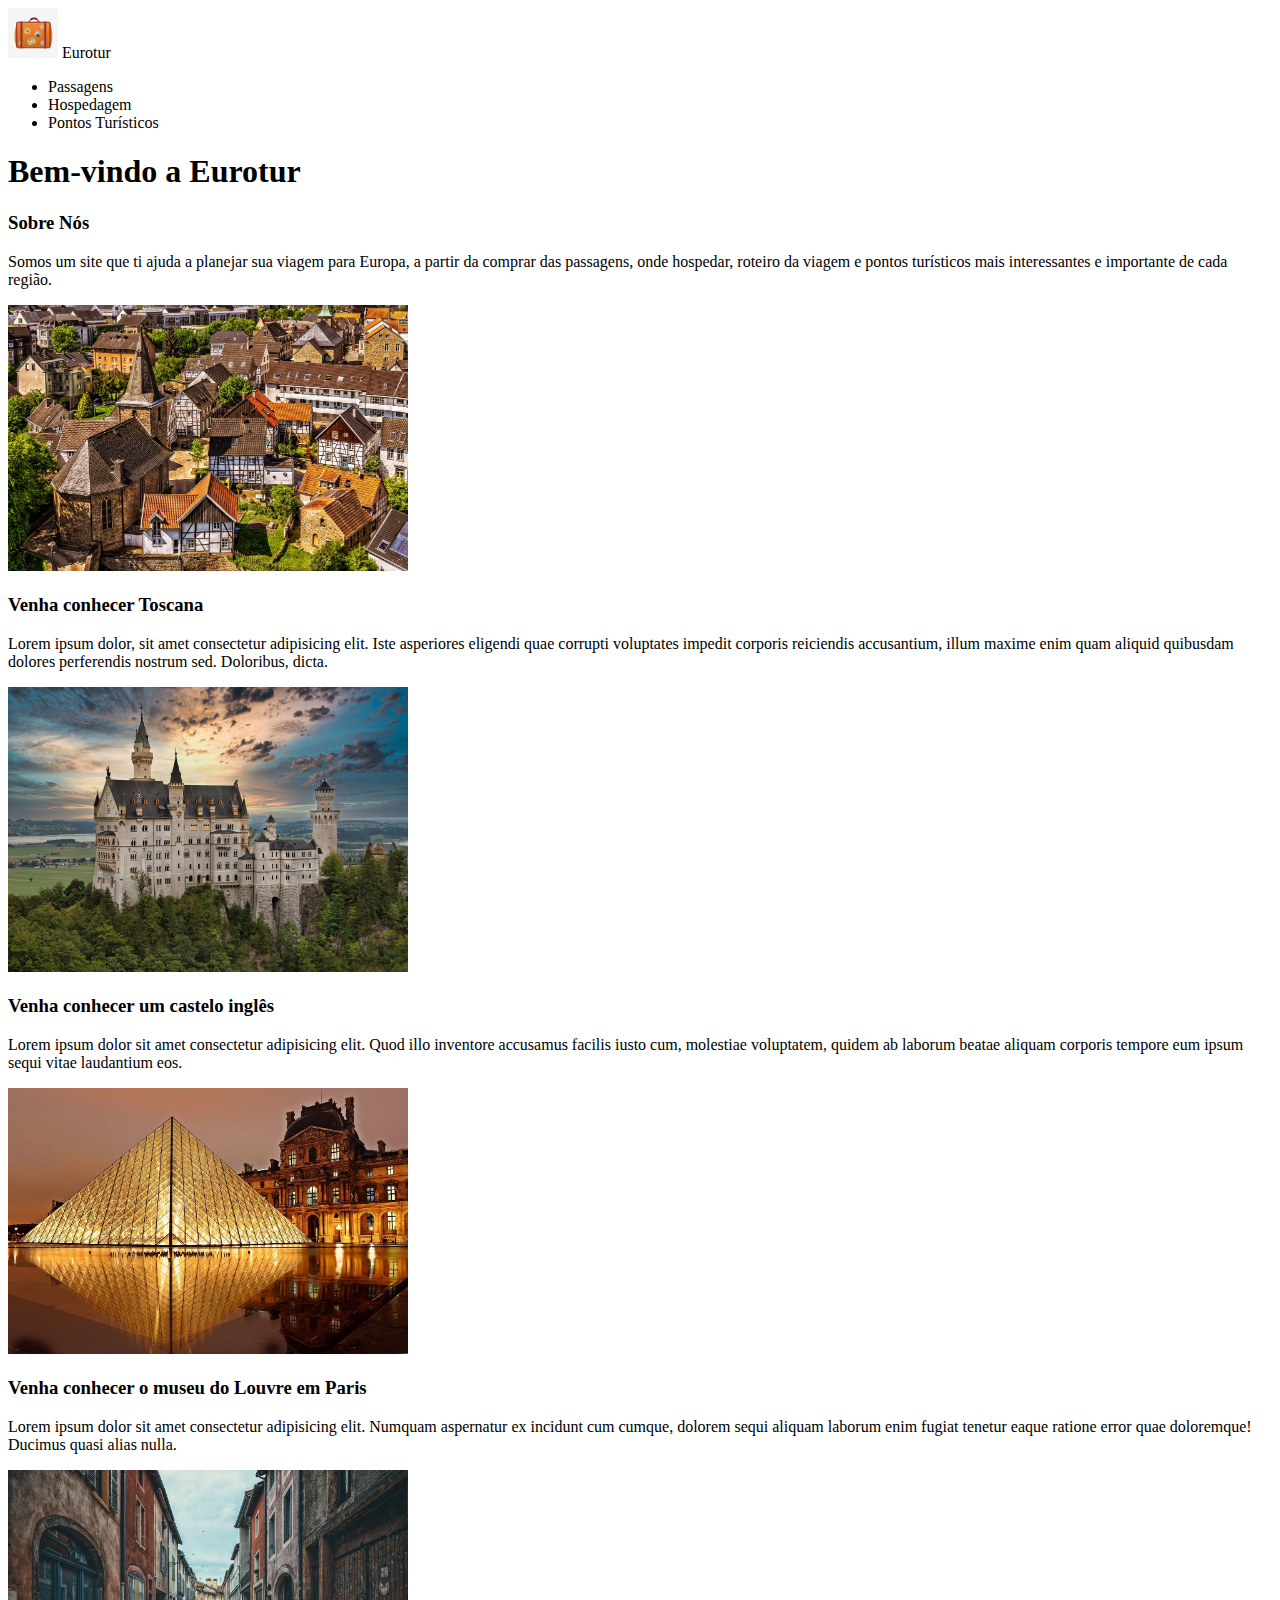
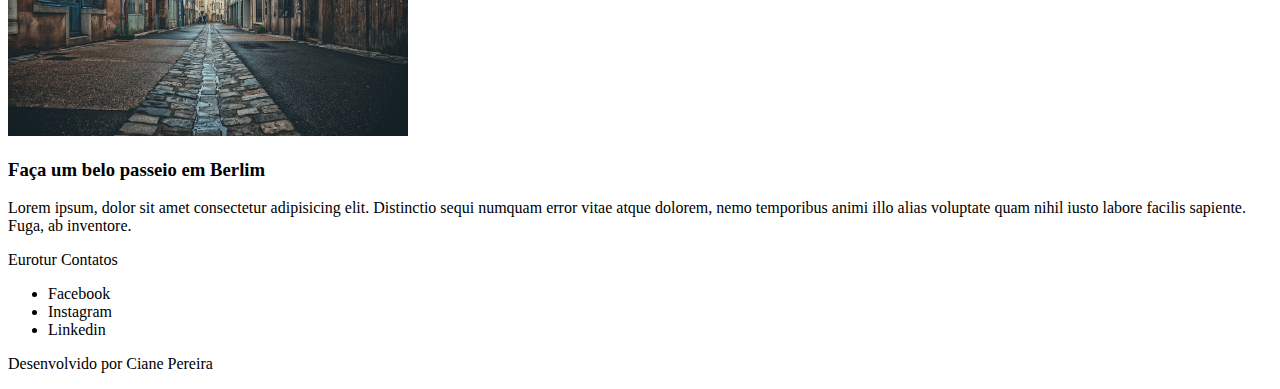
<file: index.html>
<!DOCTYPE html>
<html lang="en">
<head>
    <meta charset="UTF-8">
    <meta name="viewport" content="width=device-width, initial-scale=1.0">
    <title>Turísticos Europa</title>
</head>
<body>
    <header>
        <div>
            <img src="./imgs/mala.jpeg" width="50" alt="">
            <span>Eurotur</span>
        </div>        
        <nav>
            <ul>
                <li>Passagens</li>
                <li>Hospedagem</li>
                <li>Pontos Turísticos</li>
            </ul>
        </nav>
    </header>
    <main>
        <div>
            <h1>Bem-vindo a Eurotur</h1>
            <h3>Sobre Nós</h3>
            <p>Somos um site que ti ajuda a planejar sua viagem para Europa, a partir da comprar das passagens, onde hospedar, roteiro da viagem e pontos turísticos mais interessantes e importante de cada região.</p>
        </div>
        <div><img src="./imgs/casas antigas.jpg" alt="casa antiga na italia" width="400px">
        <h3>Venha conhecer Toscana</h3>
        <p>Lorem ipsum dolor, sit amet consectetur adipisicing elit. Iste asperiores eligendi quae corrupti voluptates impedit corporis reiciendis accusantium, illum maxime enim quam aliquid quibusdam dolores perferendis nostrum sed. Doloribus, dicta.</p>
    </div>
    <div><img src="./imgs/castle-5116436_1280.jpg" alt="castelo" width="400px">
        <h3>Venha conhecer um castelo inglês</h3>
        <p>Lorem ipsum dolor sit amet consectetur adipisicing elit. Quod illo inventore accusamus facilis iusto cum, molestiae voluptatem, quidem ab laborum beatae aliquam corporis tempore eum ipsum sequi vitae laudantium eos.</p>
    </div>
    <div><img src="./imgs/paris.jpg" alt="museu louvre" width="400px">
        <h3>Venha conhecer o museu do Louvre em Paris</h3>
        <p>Lorem ipsum dolor sit amet consectetur adipisicing elit. Numquam aspernatur ex incidunt cum cumque, dolorem sequi aliquam laborum enim fugiat tenetur eaque ratione error quae doloremque! Ducimus quasi alias nulla.</p>
    </div>
    <div><img src="./imgs/ruapedra.jpg" alt="rua de pedra" width="400px">
        <h3>Faça um belo passeio em Berlim</h3>
        <p>Lorem ipsum, dolor sit amet consectetur adipisicing elit. Distinctio sequi numquam error vitae atque dolorem, nemo temporibus animi illo alias voluptate quam nihil iusto labore facilis sapiente. Fuga, ab inventore.</p>
    </div>        
    </main>
    <footer>
        <p>Eurotur Contatos</p>
        <ul>
            <li>Facebook</li>
            <li>Instagram</li>
            <li>Linkedin</li>
        </ul>
        <p>Desenvolvido por Ciane Pereira</p>
    </footer>    
</body>
</html>
</file>
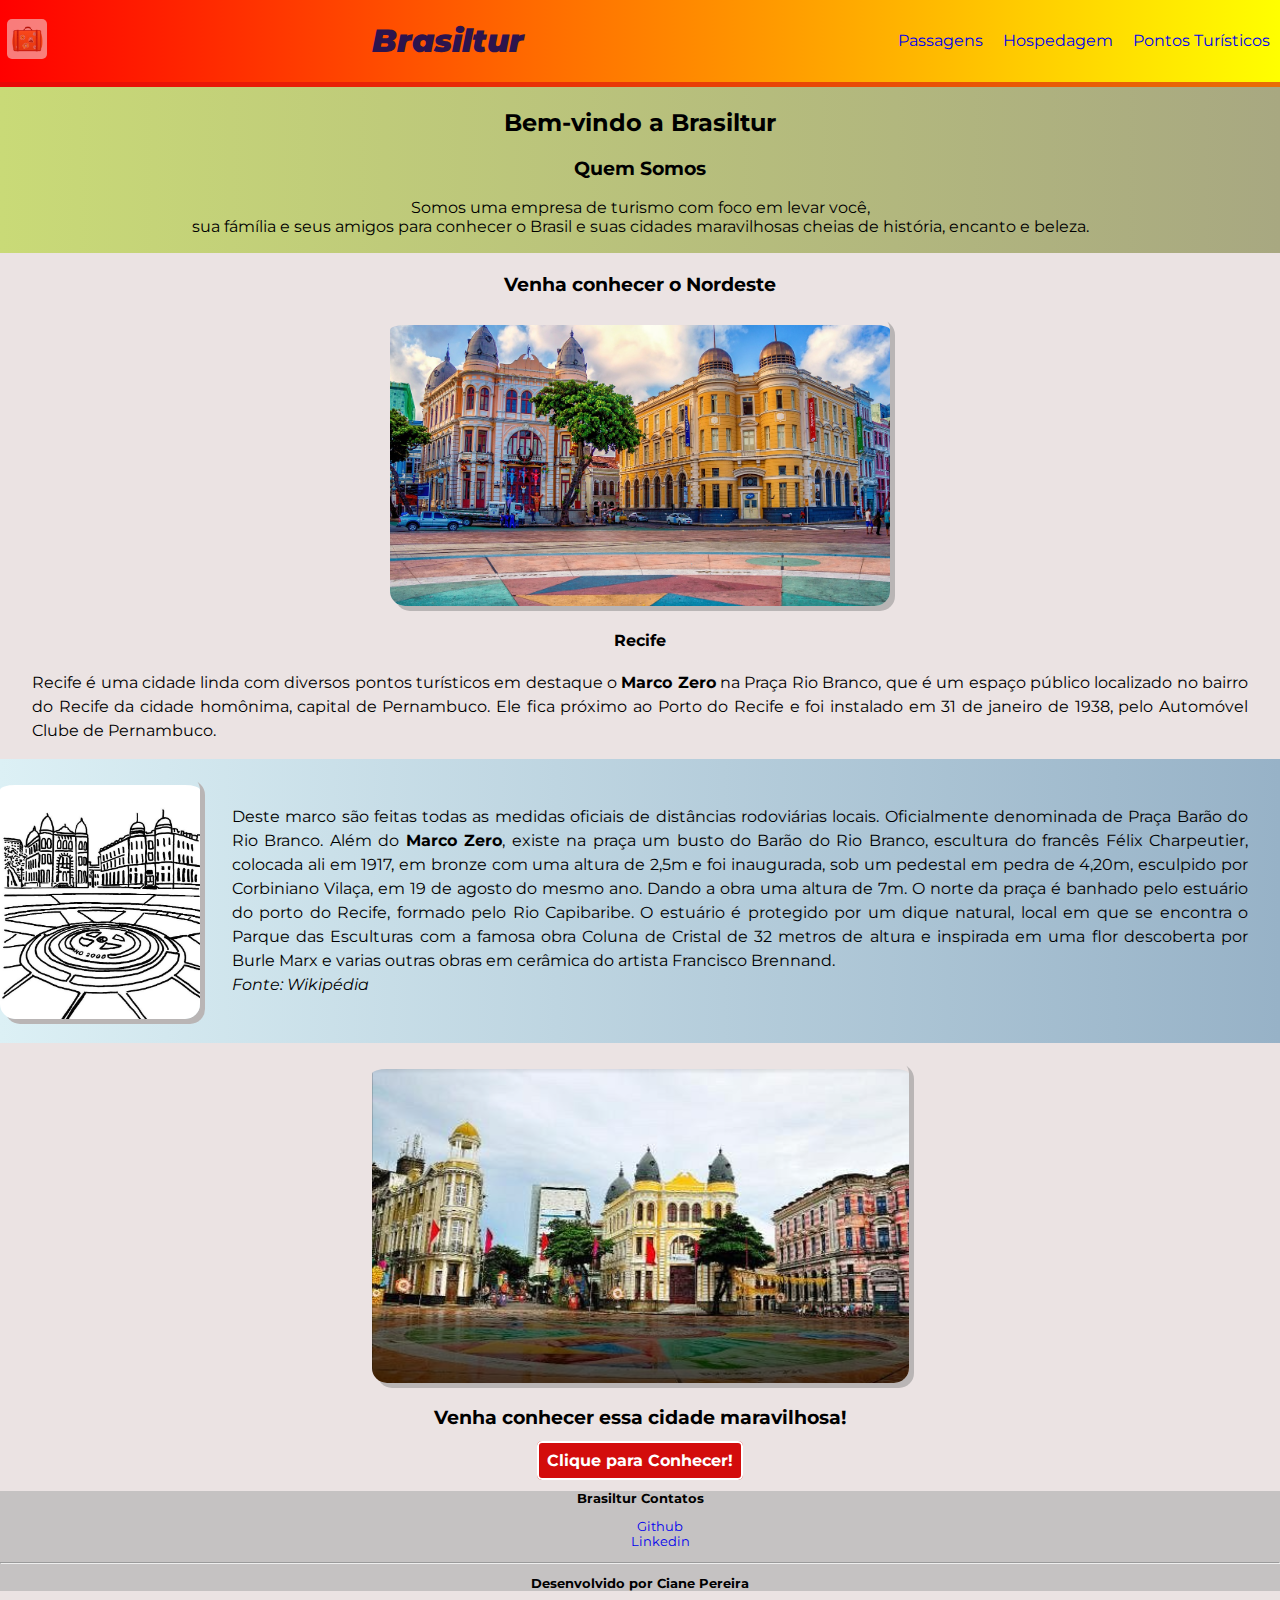
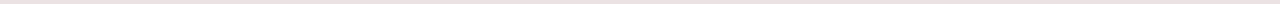
<file: index_recife.html>
<!DOCTYPE html>
<html lang="pt-br">
<head>
    <meta charset="UTF-8">
    <meta name="viewport" content="width=device-width, initial-scale=1.0">
    <title>Turismo no Brasil</title>
    <link rel="stylesheet" href="style.css">
</head>
<body>
    <header class="header">
        <div>
            <img id="logo_mala" src="imgs/mala.jpeg" alt="logo de uma mala">
        </div>
        <div>
            <h1>Brasiltur</h1>
        </div>        
        <nav>
            <ul class="nav_link">
                <li><a href="#">Passagens</a></li>
                <li> <a href="#">Hospedagem</a></li>
                <li><a href="#">Pontos Turísticos</a></li>                
            </ul>
        </nav>
    </header>
    <main>
        <section class="container_principal">
            <div class="empresa">
                <h2>Bem-vindo a Brasiltur</h2>
                <h3>Quem Somos</h3>
                <p>Somos uma empresa de turismo com foco em levar você, <br>sua fámília  e seus amigos para conhecer o Brasil e suas cidades maravilhosas cheias de história, encanto e beleza.</p>                
            </div>
        <section>
            <div class="conhecer_nordeste">                
                <h3>Venha conhecer o Nordeste</h3>
                <img src="imgs/ground-zero-2014135_1280.jpg" alt="imagem praça Marco Zero" width="500">
            <h4>Recife</h4>
            <p class="descricao_marco">Recife é uma cidade linda com diversos pontos turísticos em destaque o <strong>Marco Zero</strong> na Praça Rio Branco, que é um espaço público localizado no bairro do Recife da cidade homônima, capital de Pernambuco.
            Ele fica próximo ao Porto do Recife e foi instalado em 31 de janeiro de 1938, pelo Automóvel Clube de Pernambuco.</p>
            <div class="marco_zero">
                <img src="imgs/desenho_marco.jpg" alt="imagem desenho do Marco Zero" width="200" id="img_marco"> 
                <p class="descricao_marco">Deste marco são feitas todas as medidas oficiais de distâncias rodoviárias locais. Oficialmente denominada de Praça Barão do Rio Branco.               
                Além do <strong>Marco Zero</strong>, existe na praça um busto do Barão do Rio Branco, escultura do francês Félix Charpeutier, colocada ali em 1917, em bronze com uma altura de 2,5m e foi inaugurada, sob um pedestal em pedra de 4,20m, esculpido por Corbiniano Vilaça, em 19 de agosto do mesmo ano. Dando a obra uma altura de 7m.                
                O norte da praça é banhado pelo estuário do porto do Recife, formado pelo Rio Capibaribe. O estuário é protegido por um dique natural, local em que se encontra o Parque das Esculturas com a famosa obra Coluna de Cristal de 32 metros de altura e inspirada em uma flor descoberta por Burle Marx e varias outras obras em cerâmica do artista Francisco Brennand.<br>
                <cite>Fonte: Wikipédia</cite></p>
           
            </div></p>            
            <img src="imgs/praça_maro1.png" alt="imagem da praça Marco Zero">   
                </div>
        </section>        
        <section>
            <div><h3>Venha conhecer essa cidade maravilhosa!</h3>
                <h4 class="outros_pontos"><a href="ptos_turistico_recife.html">Clique para Conhecer!</a>
             </h4>           
            </div>
        </section>        
    </main>

    <footer>
        <p>Brasiltur Contatos</p>
        <ul>
            <li><a href="https://github.com/ciane-pereira">Github</a></li>
            <li><a href="https://www.linkedin.com/in/ciane-pereira/">Linkedin</a></li>            
        </ul>
        <hr>
        <p>Desenvolvido por Ciane Pereira</p>
    </footer>    
</body>
</html>
</file>
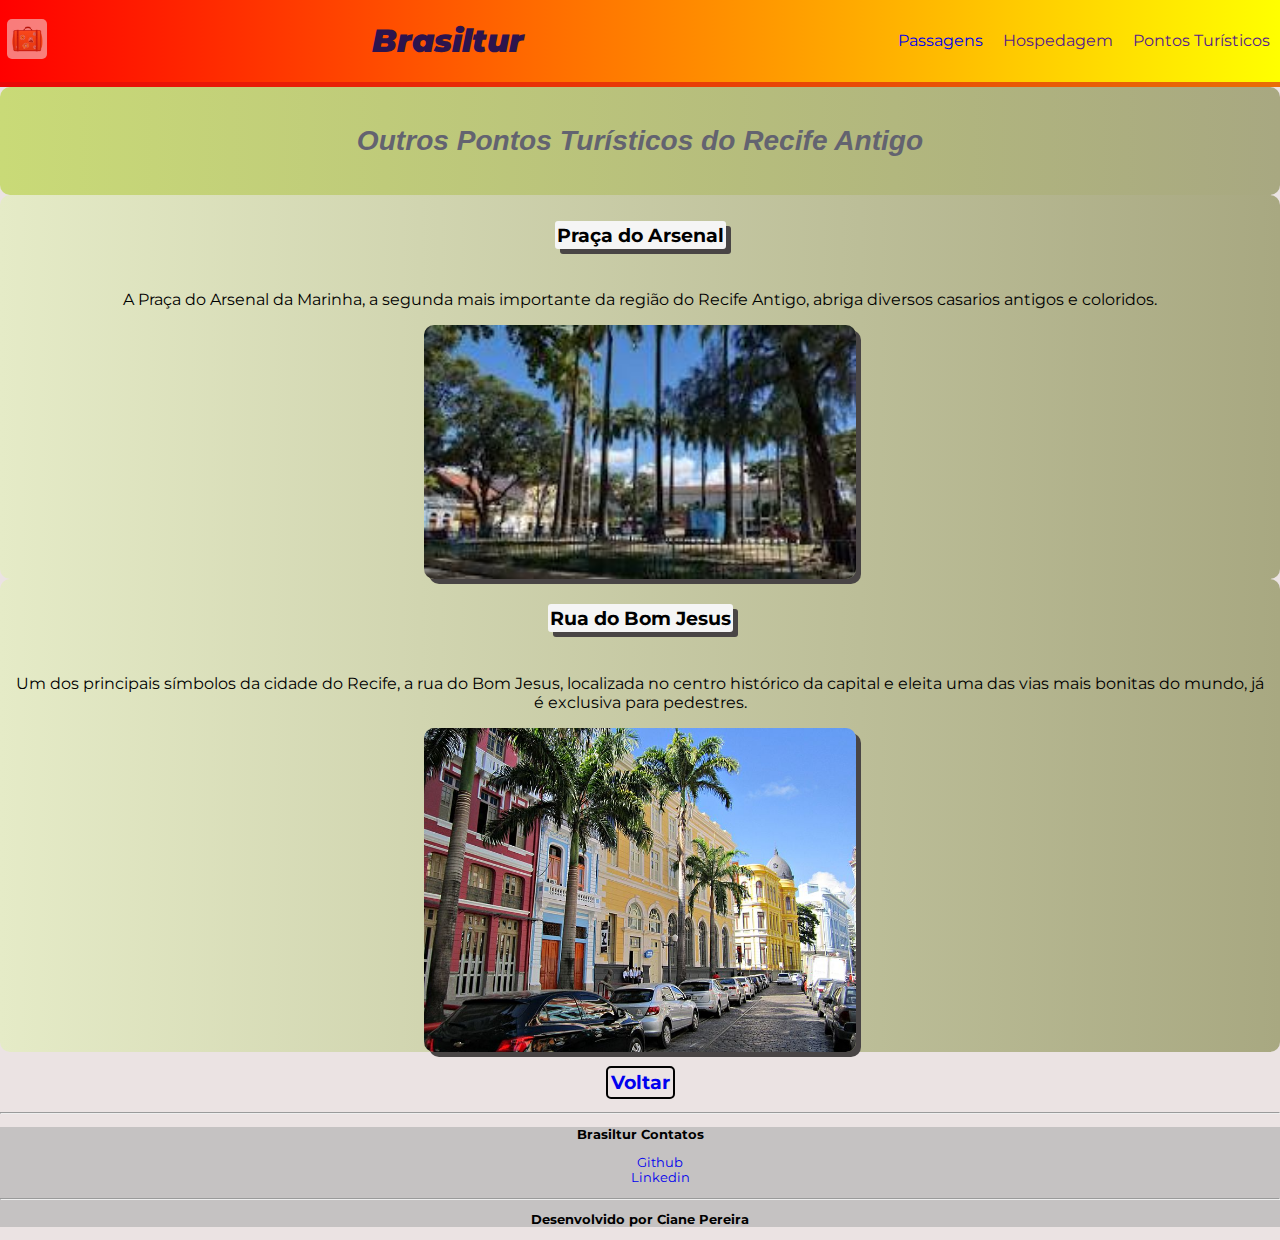
<file: ptos_turistico_recife.html>
<!DOCTYPE html>
<html lang="pt-br">
<head>
    <meta charset="UTF-8">
    <meta name="viewport" content="width=device-width, initial-scale=1.0">
    <link rel="stylesheet" href="style.css">
    <title>Turismo no Brasil</title>
</head>
<body>
    <header class="header">
        <div>
            <img id="logo_mala" src="imgs/mala.jpeg" alt="logo de uma mala">
        </div>
        <div>
            <h1>Brasiltur</h1>
        </div>        
        <nav>
            <ul class="nav_link">
                <li><a href="#">Passagens</a></li>
                <li> <a href="">Hospedagem</a></li>
                <li><a href="">Pontos Turísticos</a></li>                
            </ul>
        </nav>
    </header>
    <main>        
        <section>
            <div class="ponto_turistico"><h3>Outros Pontos Turísticos do Recife Antigo</h3>
                           
            </div>
        </section>       
        <section>
            <div class="pto_antigo">
                <h4>Praça do Arsenal</h4>
                <p>A Praça do Arsenal da Marinha, a segunda mais importante da região do Recife Antigo, abriga diversos casarios antigos e coloridos.</p>
                <img src="imgs/praça_arsenal.jpeg"imagem praça" >                                             
            </div>
        </section>
        <section>
            <div class="pto_antigo">
                <h4>Rua do Bom Jesus</h4>
                <p>Um dos principais símbolos da cidade do Recife, a rua do Bom Jesus, localizada no centro histórico da capital e eleita uma das vias mais bonitas do mundo, já é exclusiva para pedestres. </p>
                <img src="imgs/Bom_Jesus_street,_Old_Recife_-_Recife,_Pernambuco,_Brazil(2).jpg" alt="imagem rua do Bom Jesus" >                                               
            </div>
        </section>
        <div class="voltar_pagina">
            <h3><a href="index_recife.html">Voltar</a></il></h3> 
        </div>
                 
    </main>
    <hr>
    <footer>
        <p>Brasiltur Contatos</p>
        <ul>
            <li><a href="https://github.com/ciane-pereira">Github</a></li>
            <li><a href="https://www.linkedin.com/in/ciane-pereira/">Linkedin</a></li>            
        </ul>
        <hr>
        <p>Desenvolvido por Ciane Pereira</p>
    </footer>     
</body>
</html>
</file>
<file: style.css>
@import url('https://fonts.googleapis.com/css2?family=Montserrat:wght@100;200;300;400;500;600&display=swap');

/***início estilo comum para todas as páginas body e header****/
body {
    margin: 0;
    padding: 0;
    box-sizing: border-box;
    background: #ebe3e3;
    font-family: 'Montserrat', sans-serif;    
}

a:hover {
    background-color: gray;
  }

.header {    
    display: flex;
    flex-direction: row;
    justify-content: space-between;    
    align-items: center;
    background-image: linear-gradient(to right, red , yellow);
    border-bottom: 5px solid rgba(219, 12, 12, 0.6); 
}

#logo_mala {  
    border-radius: 5px;
    width: 40px;
    opacity: 0.5;
    margin-left: 7px; 
}
/***finaliza estilo comum para todas as páginas body e reader****/

/***início estilo página pontos turísticos****/
h1 {
    font-weight: 900;
    font: bolder;
    font-style: italic; 
    color: rgb(45, 20, 77);
}

/***aplicação flexbox****/
.nav_link {    
    display: flex;     
}

.nav_link a {
    padding: 10px;
    text-decoration: none;  
}

.nav_link li {
    list-style: none;
}
    
.ponto_turistico {
    background-image: linear-gradient(to right, rgb(201, 218, 119) , rgb(168, 168, 129));
    color: rgb(99, 99, 112);    
    padding: 10px;
    text-align: center; 
    border-radius: 10px;    
    font: 1.5em sans-serif;
    font-style: oblique;
}

.pto_antigo {
    display: flex;
    flex-direction: column;    
    align-items: center;
    border-radius: 10px;
    background-image: linear-gradient(to right, rgb(229, 235, 199) , rgb(168, 168, 129));    
}

.pto_antigo > h4 {    
    font-weight: bold;
    border: solid 2px #f5f5f5;
    background-color: #f5f5f5;
    border-radius: 3px;
    box-shadow: 5px 5px #494545;
    font-size: 1.2em;    
}

.pto_antigo p {
    padding: 0 10px;
    text-align: center;
}

.pto_antigo img {
   width: 27rem;
   border-radius: 10px; 
   box-shadow: 5px 5px #494545;
}

.voltar_pagina {
    text-align: center;    

}
.voltar_pagina a {    
    text-decoration: none;
    border: 2px #000 solid ;
    padding: 3px;
    border-radius: 5px;    
}

/***final página outros pontos turísticos***/


/***início estilo página Marco Zero****/

.container_principal {    
    text-align: center;
    

.empresa {
    background-image: linear-gradient(to right, rgb(201, 218, 119) , rgb(168, 168, 129));
    padding: 1px 0 1px 0;
}
}

.conhecer_nordeste {
    padding: 1px 0px 1px 0px;   
}

.conhecer_nordeste img {
    border-radius: 15px;
    box-shadow: 5px 5px #b9b5b5;
    padding-top: 10px;
   
}

.descricao_marco {    
    font-size: 1rem;
    padding: 0 2rem;
    text-align:justify;
    line-height: 1.5rem;
}

/**aplicação flexbox***/
.marco_zero {
    display: flex;    
    align-items: center; 
    background-image: linear-gradient(to right, rgb(220, 240, 245) , rgb(151, 178, 199));    
}

/**aplicação flexbox***/
#img_marco {
    margin-top: 1rem;
    margin-bottom: 1.5rem;
    align-items:start;       
}

/**aplicação flexbox***/
.outros_pontos a {
    text-decoration: none;
    color: white;
    border: solid 2px;    
    border-radius: 5px;
    padding: 8px;
    background-color: #d30c0c;
}

/***Estilo footer comum para todas as páginas****/
footer {
    text-align: center;
    font-size: 0.8rem;   
    background-color: #c5c2c2;
}

 footer li {
    list-style: none;
    padding: 0 5px;
}

footer a {
    text-decoration: none;   
}
footer p {
    font-weight: bold;
}
</file>
